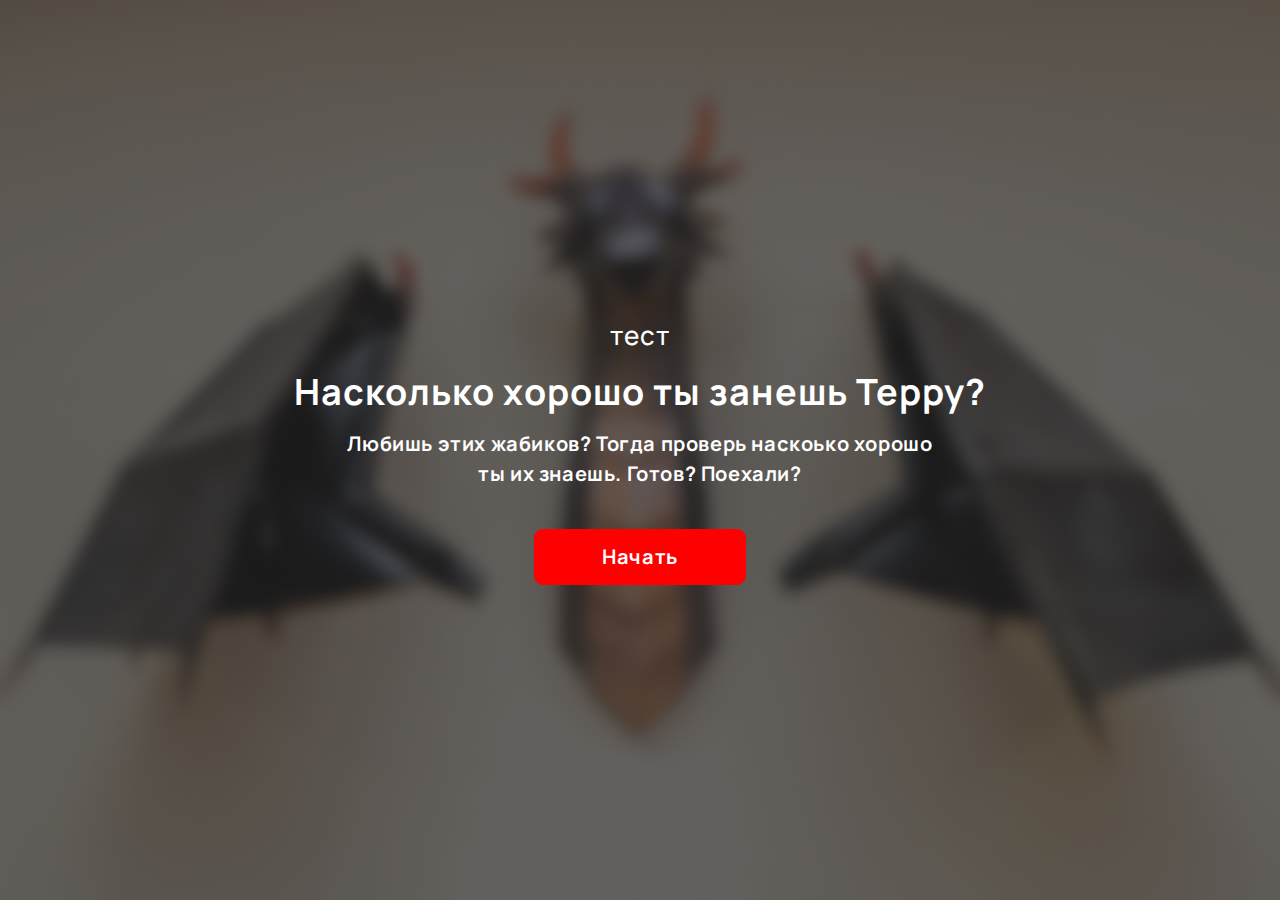
<file: quis/index.html>
<!DOCTYPE html>
<html lang="en">
  <head>
    <meta charset="UTF-8" />
    <meta name="viewport" content="width=device-width, initial-scale=1.0" />
    <title>Quiz</title>
    <link rel="stylesheet" href="style.css" />
    <link rel="stylesheet" href="index.css">
  </head>
  <body>
    <div class="info-main">
      <p class="subtext">тест</p>
      <h1>Насколько хорошо ты занешь Терру?</h1>
      <p class="my-p">
        Любишь этих жабиков? Тогда проверь наскоько хорошо ты их знаешь.
        
        Готов? Поехали?
      </p>
      <a class="my-button" href="quiz.html">Начать</a>
    </div>
  </body>
</html>
</file>
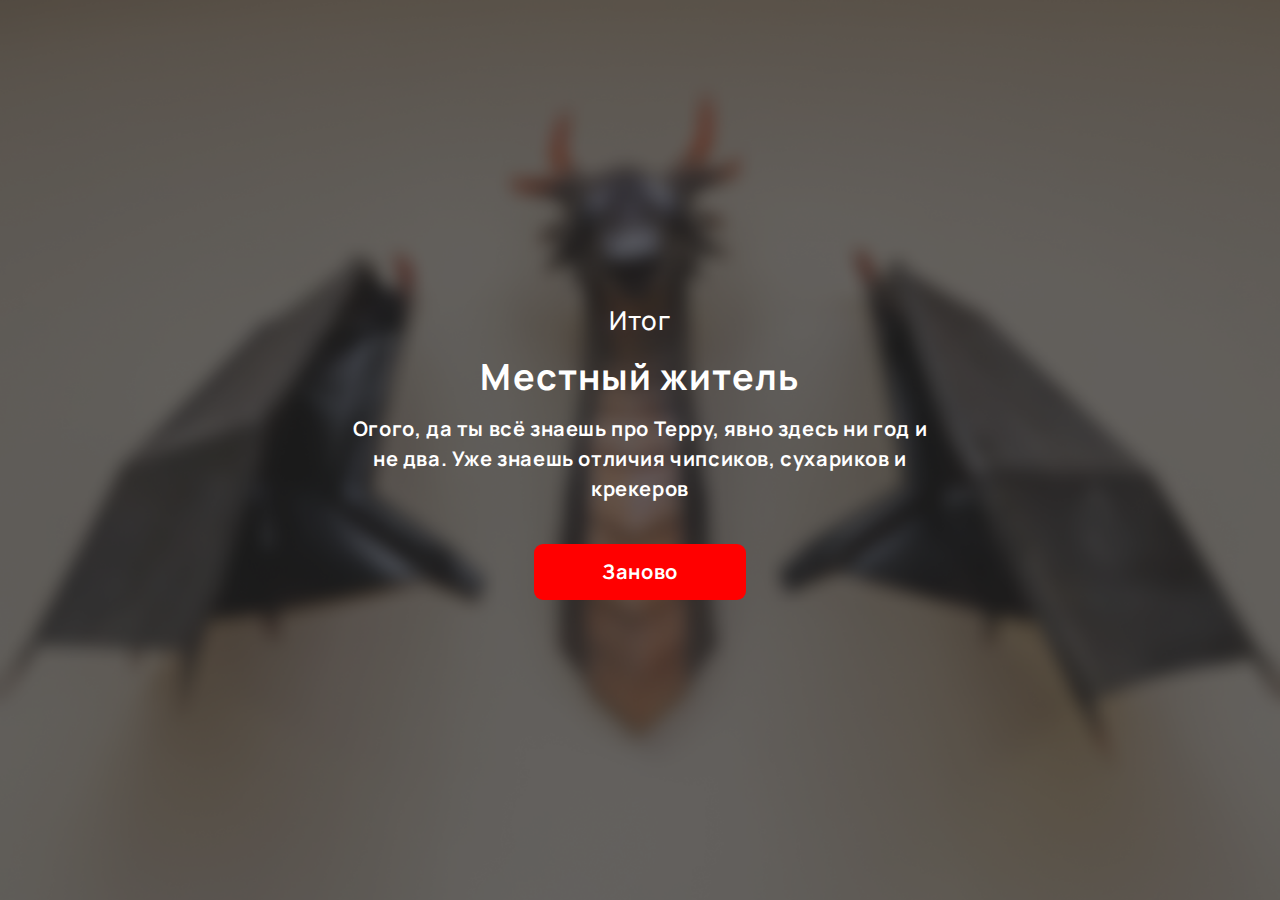
<file: quis/final.html>
<!DOCTYPE html>
<html lang="en">
  <head>
    <meta charset="UTF-8" />
    <meta name="viewport" content="width=device-width, initial-scale=1.0" />
    <title>Quiz</title>
    <link rel="stylesheet" href="style.css" />
    <link rel="stylesheet" href="index.css">
  </head>
  <body>
    <div class="info-main">
      <p class="subtext">Итог</p>
      <h1>Местный житель</h1>
      <p class="my-p">
        Огого, да ты всё знаешь про Терру, явно здесь ни год и не два. Уже знаешь отличия чипсиков, сухариков и крекеров
      </p>
      <a class="my-button" href="index.html">Заново</a>
    </div>
  </body>
</html>
</file>
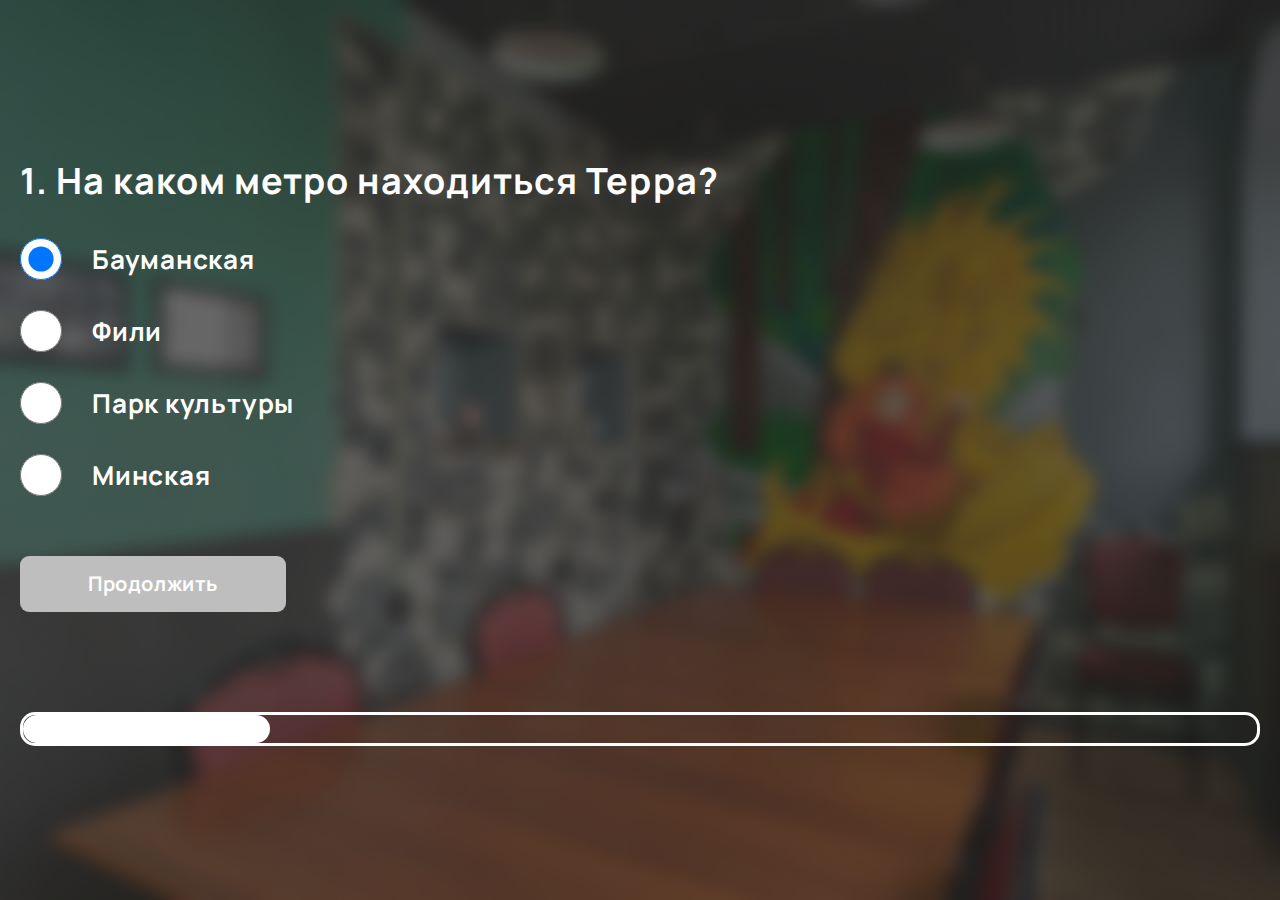
<file: quis/quiz.html>
<!DOCTYPE html>
<html lang="en">
  <head>
    <meta charset="UTF-8" />
    <meta name="viewport" content="width=device-width, initial-scale=1.0" />
    <title>Quiz 1</title>
    <link rel="stylesheet" href="style.css" />
    <link rel="stylesheet" href="quiz.css" />
  </head>
  <body>
    <div class="container">
      <h1>1. На каком метро находиться Терра?</h1>
      <div class="form">
        <label>
          <input type="radio" name="quiz" value="Бауманская" checked />
          Бауманская
        </label>
        <label>
          <input type="radio" name="quiz" value="Фили" />
          Фили
        </label>
        <label>
          <input type="radio" name="quiz" value="Парк культуры" />
          Парк культуры
        </label>
        <label>
          <input type="radio" name="quiz" value="Минская" />
          Минская
        </label>
      </div>
      <a href="final.html" disabled class="my-button">Продолжить</a>
      <div class="progress-bar">
        <div class="progress"></div>
      </div>
    </div>
  </body>
</html>
</file>
<file: quis/style.css>
@import url("https://fonts.googleapis.com/css2?family=Manrope:wght@200..800&display=swap");

* {
  margin: 0;
  padding: 0;
  box-sizing: border-box;
}

body{
    font-family: "Manrope", sans-serif;
    background-position: center;
    background-size: cover;
    background-repeat: no-repeat;
    height: 100vh;
    display: flex;
    align-items: center;
    flex-direction: column;
    justify-content: center;
}

.subtext{
    color: white;
    font-size: 26px;
    font-weight: 500;
    line-height: 150%;
    letter-spacing: 0.03em;
}

h1{
    color: white;
    font-size: 36px;
    font-weight: 700;
    line-height: 150%;
    letter-spacing: 0.03em;
}


.my-p{
    color: white;
    font-size: 20px;
    font-weight: 700;
    line-height: 150%;
    letter-spacing: 0.03em;
}

.my-button{
    color: white;
    font-size: 20px;
    font-weight: 700;
    line-height: 150%;
    letter-spacing: 0.03em;
    padding: 13px 68px;
    background-color: #FF0000;
    text-decoration: none;
    cursor: pointer;
    border-radius: 9px;
    display: inline-block;
}

.my-button[disabled] {
    background-color: #BEBEBE;
    pointer-events: none;
}

label{
    color: white;
    font-size: 26px;
    font-weight: 700;
    line-height: 150%;
    letter-spacing: 0.03em;
    display: flex;
    align-items: center;
    gap: 30px;
}

input{
    width: 42px;
    height: 42px;
}


.container{
    width: 1240px;
    margin: 0 auto;
}
</file>
<file: quis/index.css>
body{
    background-image: url('Group\ 1387.png');
    
}

.info-main{
    display: flex;
    gap: 10px;
    flex-direction: column;
    align-items: center;   
    text-align: center;
}

.info-main .my-p{
    margin-bottom: 30px;
}

.my-p{
    max-width: 600px;
}
</file>
<file: quis/quiz.css>
body{
    background-image: url('quiz-back.png');
}

h1{
    margin-bottom: 30px;
}

.form{
    display: flex;
    gap: 30px;
    flex-direction: column;
    margin-bottom: 60px;
}

.my-button{
    margin-bottom: 100px;
}

.progress-bar{
    width: 100%;
    height: 34px;
    border: 3px solid white;
    border-radius: 15px;
}

.progress{
    height: 100%;
    border: 3px solid white;
    width: 20%;
    background-color: white;
    border-radius: 15px;
}
</file>
